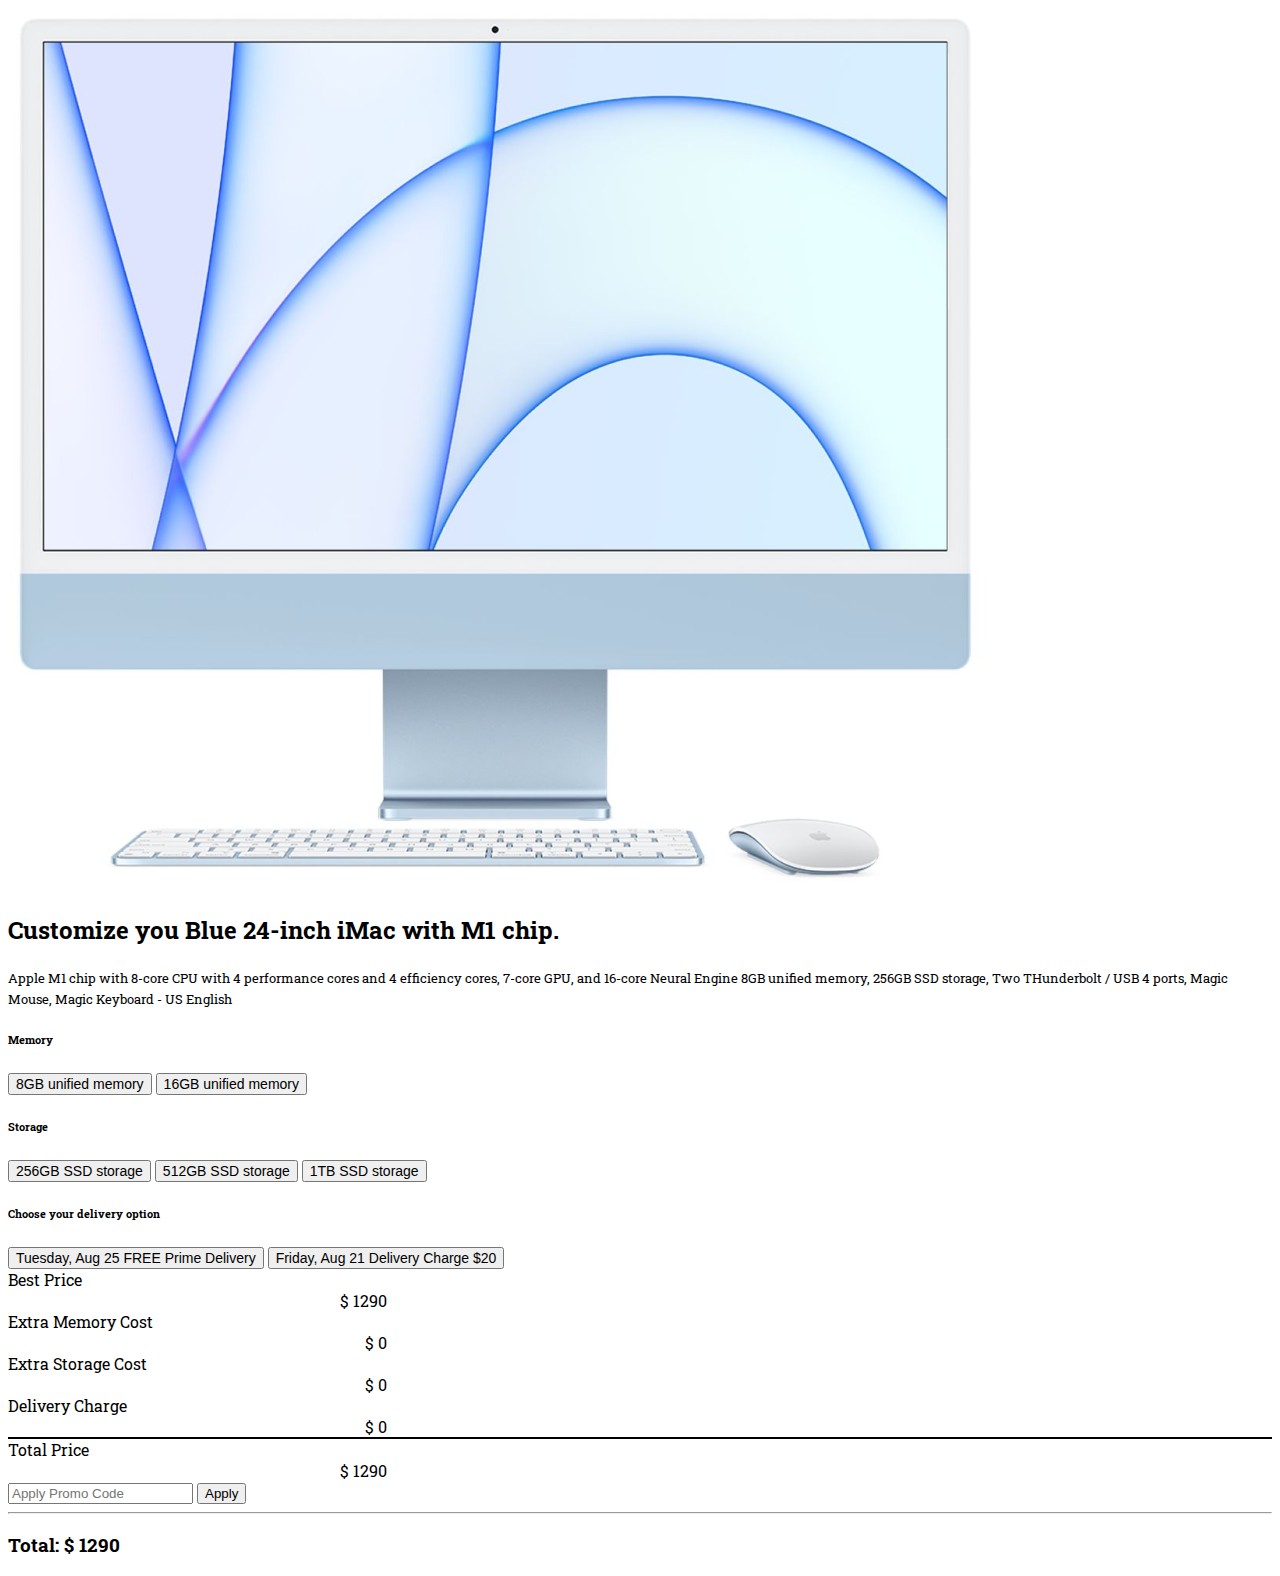
<file: index.html>
<!DOCTYPE html>
<html lang="en">

<head>
    <meta charset="UTF-8">
    <meta http-equiv="X-UA-Compatible" content="IE=edge">
    <meta name="viewport" content="width=device-width, initial-scale=1.0">
    <!-- Bootstrap CSS Link -->
    <link href="https://cdn.jsdelivr.net/npm/bootstrap@5.0.2/dist/css/bootstrap.min.css" rel="stylesheet"
        integrity="sha384-EVSTQN3/azprG1Anm3QDgpJLIm9Nao0Yz1ztcQTwFspd3yD65VohhpuuCOmLASjC" crossorigin="anonymous">
    <!-- Custom CSS -->
    <link rel="stylesheet" href="style.css">
    <title>Mac Book Pro</title>
</head>

<body>

    <main class="container">
        <section class="row">
            <section class="col-12 col-md-12 col-lg-5">
                <div class="image  my-3 my-md-5">
                    <img src="image/mac.png" alt="Mac Book" class="w-100 pt-2">
                </div>
            </section>
            <section class="col-12 col-md-12 col-lg-7">
                <div class="mt-md-5 ps-md-5">
                    <div>
                        <h2>Customize you Blue 24-inch iMac with M1 chip.</h2>
                        <small>Apple M1 chip with 8-core CPU with 4 performance cores and 4 efficiency cores, 7-core
                            GPU, and 16-core Neural Engine 8GB unified memory, 256GB SSD storage, Two THunderbolt / USB
                            4 ports, Magic Mouse, Magic Keyboard - US English</small>
                    </div>
                    <div class="my-4">
                        <h6 class="fw-bold">Memory</h6>
                        <button id="memory-one" class="btn border border-3 border-dark custom-font my-1">8GB unified
                            memory</button>
                        <button id="memory-two" class="btn border border-3 border-dark custom-font my-1">16GB unified
                            memory</button>
                    </div>
                    <div class="my-4">
                        <h6 class="fw-bold">Storage</h6>
                        <button id="storage-one" class="btn border border-3 border-dark custom-font my-1">256GB SSD
                            storage</button>
                        <button id="storage-two" class="btn border border-3 border-dark custom-font my-1">512GB SSD
                            storage</button>
                        <button id="storage-three" class="btn border border-3 border-dark custom-font my-1">1TB SSD
                            storage</button>
                    </div>
                    <div class="my-4">
                        <h6 class="fw-bold">Choose your delivery option</h6>
                        <button id="free-delivery" class="btn border border-3 border-dark custom-font my-1">Tuesday, Aug
                            25 FREE Prime
                            Delivery</button>
                        <button id="delivery-charge" class="btn border border-3 border-dark custom-font my-1">Friday,
                            Aug 21
                            Delivery Charge $20</button>
                    </div>
                    <div class="my-5">
                        <div class="d-flex my-2 fw-bold">
                            <div class="custom-width mx-2">Best Price</div>
                            <div class="custom-width-alt mx-2">$ <span class="price">1290</span></div>
                        </div>
                        <div class="d-flex my-2 fw-bold">
                            <div class="custom-width mx-2">Extra Memory Cost</div>
                            <div class="custom-width-alt mx-2">$ <span id="memory-cost" class="price">0</span></div>
                        </div>
                        <div class="d-flex my-2 fw-bold">
                            <div class="custom-width mx-2">Extra Storage Cost</div>
                            <div class="custom-width-alt mx-2">$ <span id="storage-cost" class="price">0</span></div>
                        </div>
                        <div class="d-flex my-2 fw-bold">
                            <div class="custom-width mx-2">Delivery Charge</div>
                            <div class="custom-width-alt mx-2">$ <span id="delivery-cost" class="price">0</span></div>
                        </div>
                        <div class="custom-border"></div>
                        <div class="d-flex my-2 fw-bold">
                            <div class="custom-width mx-2">Total Price</div>
                            <div class="custom-width-alt mx-2">$ <span id="total-price">1290</span></div>
                        </div>
                        <div class="input-group my-4">
                            <input type="text" id="promo-code-input" class="form-control" placeholder="Apply Promo Code">
                            <button id="apply-btn" class="btn btn-success">Apply</button>
                        </div>
                    </div>
                </div>
            </section>
            <hr>
            <div class="my-2 mb-4 text-center">
                <h3>Total: $ <span id="final-price">1290</span></h3>
            </div>
        </section>

    </main>



    <!-- Custom JS Link -->
    <script src="script.js"></script>
    <!-- Bootstrap JS Bundle Link -->
    <script src="https://cdn.jsdelivr.net/npm/bootstrap@5.0.2/dist/js/bootstrap.bundle.min.js"
        integrity="sha384-MrcW6ZMFYlzcLA8Nl+NtUVF0sA7MsXsP1UyJoMp4YLEuNSfAP+JcXn/tWtIaxVXM"
        crossorigin="anonymous"></script>

</body>

</html>
</file>
<file: style.css>
/* Roboto Font Import Link */
@import url('https://fonts.googleapis.com/css2?family=Roboto+Slab:wght@300;400;500;700&display=swap');


/* Common CSS or Utilities Start */
body {
    font-family: 'Roboto Slab', serif;
}

h2 {
    font-weight: 700;
}

.btn {
    font-weight: 500;
}

.btn:hover {
    background-color: black;
    color: white;
}

.custom-font {
    font-size: 14px;
}

.custom-width {
    width: 70%;
}

.custom-width-alt {
    width: 30%;
    text-align: right;
} 

.custom-border {
    border-top: 2px solid black;
}
/* Common CSS or Utilities End */
</file>
